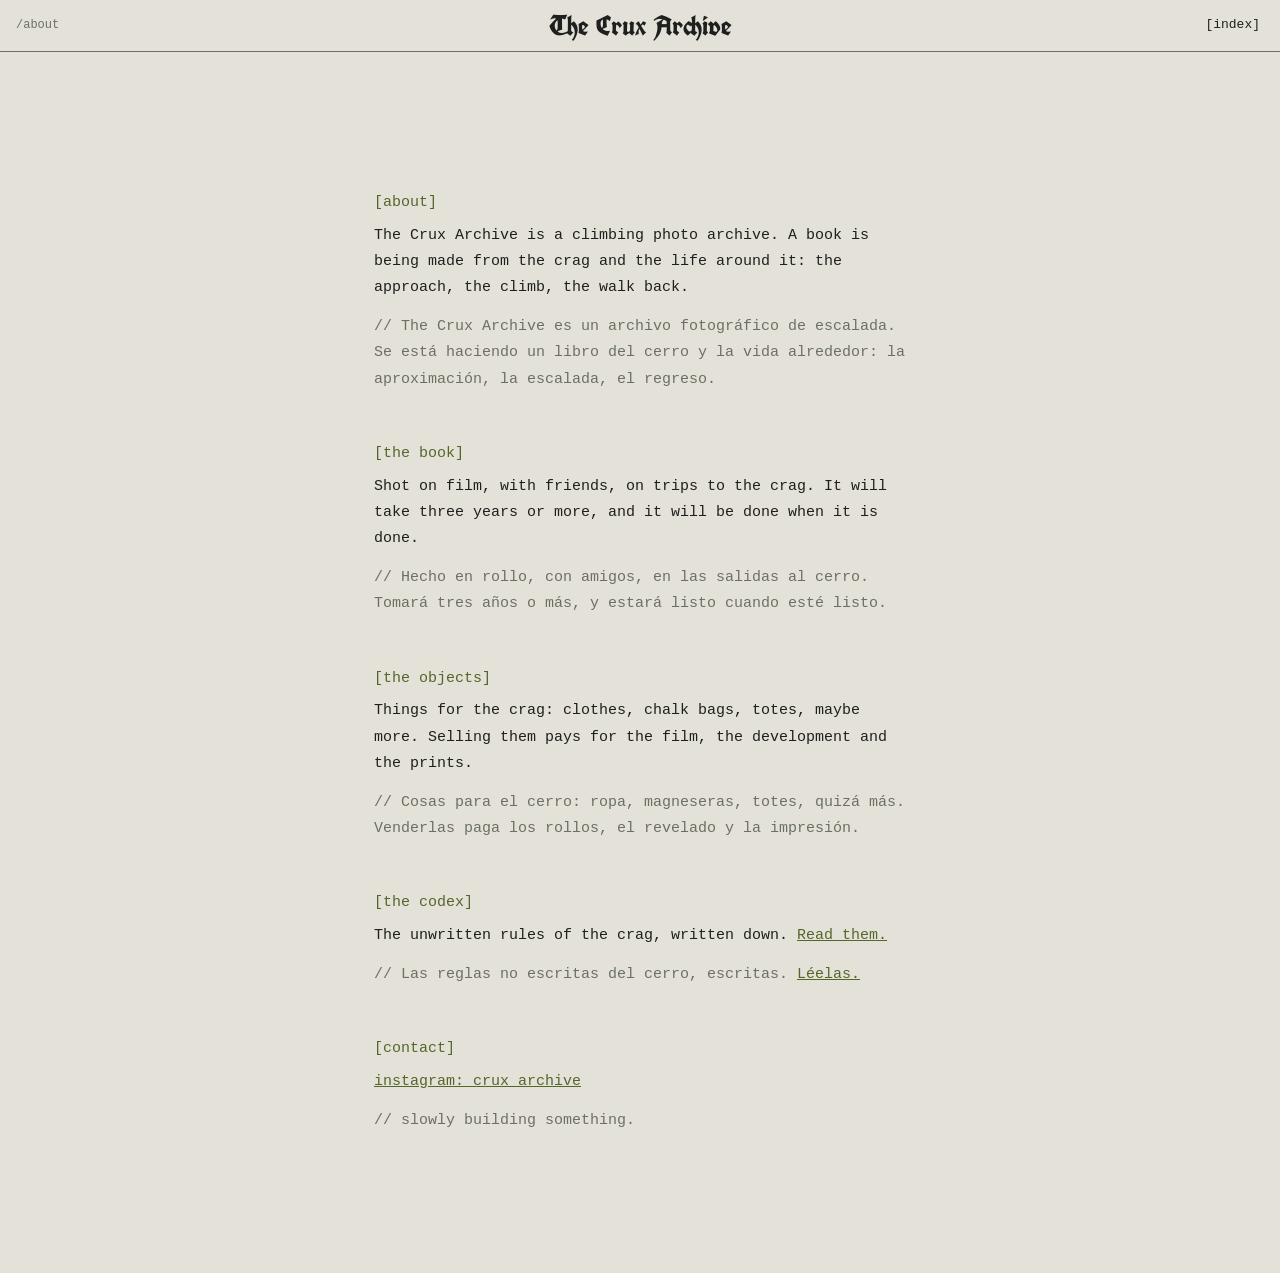
<file: about.html>
<!DOCTYPE html>
<html lang="en">
<head>
<meta charset="utf-8">
<meta name="viewport" content="width=device-width, initial-scale=1, viewport-fit=cover">
<title>About // The Crux Archive</title>
<link rel="icon" href="favicon.svg" type="image/svg+xml">
<link rel="icon" href="favicon.ico" sizes="48x48">
<link rel="apple-touch-icon" href="apple-touch-icon.png">
<link rel="stylesheet" href="https://fonts.googleapis.com/css2?family=UnifrakturCook:wght@700&display=swap">
<link rel="stylesheet" href="style.css">
</head>
<body>
<header class="hd">
  <span class="where">/about</span>
  <a class="logo" href="index.html">The Crux Archive</a>
  <button class="mb" id="mb" aria-expanded="false" aria-controls="panel">[index]</button>
  <nav class="panel" id="panel" aria-label="index">
    <ul>
      <li><a href="about.html" aria-current="page">[about]</a></li>
      <li><a href="shop.html">[shop]</a></li>
    </ul>
  </nav>
</header>

<main>
<h2>[about]</h2>
<p>The Crux Archive is a climbing photo archive. A book is being made from the crag and the life around it: the approach, the climb, the walk back.</p>
<p class="es">// The Crux Archive es un archivo fotográfico de escalada. Se está haciendo un libro del cerro y la vida alrededor: la aproximación, la escalada, el regreso.</p>

<h2>[the book]</h2>
<p>Shot on film, with friends, on trips to the crag. It will take three years or more, and it will be done when it is done.</p>
<p class="es">// Hecho en rollo, con amigos, en las salidas al cerro. Tomará tres años o más, y estará listo cuando esté listo.</p>

<h2>[the objects]</h2>
<p>Things for the crag: clothes, chalk bags, totes, maybe more. Selling them pays for the film, the development and the prints.</p>
<p class="es">// Cosas para el cerro: ropa, magneseras, totes, quizá más. Venderlas paga los rollos, el revelado y la impresión.</p>

<h2>[the codex]</h2>
<p>The unwritten rules of the crag, written down. <a href="index.html">Read them.</a></p>
<p class="es">// Las reglas no escritas del cerro, escritas. <a href="index.html">Léelas.</a></p>

<h2>[contact]</h2>
<p><a href="https://www.instagram.com/crux_archive/">instagram: crux_archive</a></p>
<p class="es">// slowly building something.</p>
</main>
<script src="menu.js"></script>
</body>
</html>
</file>
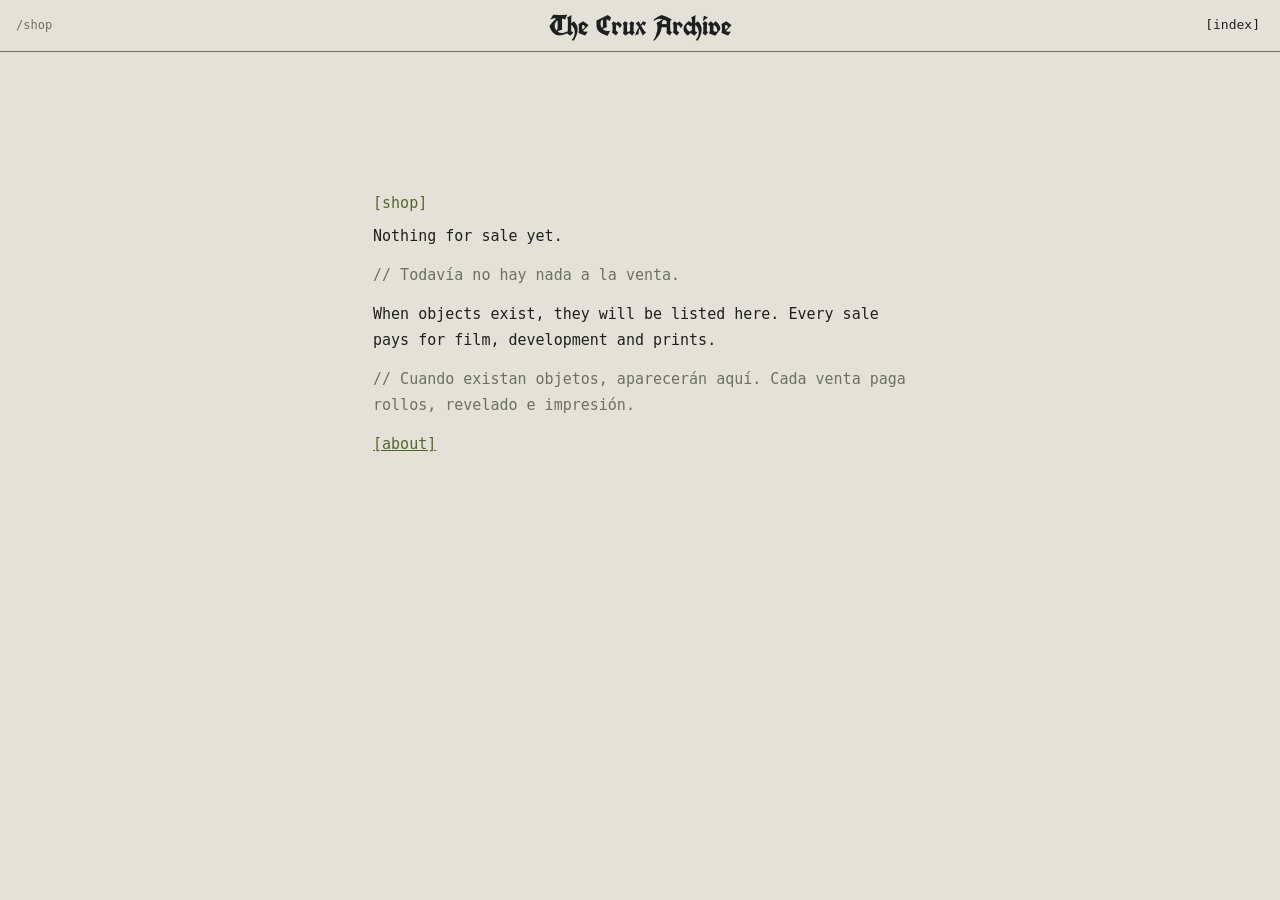
<file: shop.html>
<!DOCTYPE html>
<html lang="en">
<head>
<meta charset="utf-8">
<meta name="viewport" content="width=device-width, initial-scale=1, viewport-fit=cover">
<title>Shop // The Crux Archive</title>
<link rel="icon" href="favicon.svg" type="image/svg+xml">
<link rel="icon" href="favicon.ico" sizes="48x48">
<link rel="apple-touch-icon" href="apple-touch-icon.png">
<link rel="stylesheet" href="https://fonts.googleapis.com/css2?family=UnifrakturCook:wght@700&display=swap">
<link rel="stylesheet" href="style.css">
</head>
<body>
<header class="hd">
  <span class="where">/shop</span>
  <a class="logo" href="index.html">The Crux Archive</a>
  <button class="mb" id="mb" aria-expanded="false" aria-controls="panel">[index]</button>
  <nav class="panel" id="panel" aria-label="index">
    <ul>
      <li><a href="about.html">[about]</a></li>
      <li><a href="shop.html" aria-current="page">[shop]</a></li>
    </ul>
  </nav>
</header>

<main>
<h2>[shop]</h2>
<p>Nothing for sale yet.</p>
<p class="es">// Todavía no hay nada a la venta.</p>
<p>When objects exist, they will be listed here. Every sale pays for film, development and prints.</p>
<p class="es">// Cuando existan objetos, aparecerán aquí. Cada venta paga rollos, revelado e impresión.</p>
<p><a href="about.html">[about]</a></p>
</main>
<script src="menu.js"></script>
</body>
</html>
</file>
<file: style.css>
:root{
  --bg:#e4e2d8; --ink:#1d201e; --dim:#6c7064; --lichen:#55662b; --blood:#8c2f39;
  --blackletter:"UnifrakturCook","Old English Text MT","Luminari",Georgia,serif;
  --mono:ui-monospace,"SF Mono","Cascadia Mono",Menlo,Consolas,monospace;
}
@media (prefers-color-scheme: dark){
  :root:not([data-theme="light"]){--bg:#1b1d1b;--ink:#e4e2d8;--dim:#858a7b;--lichen:#a3b06c;--blood:#c9707a;}
}
:root[data-theme="dark"]{--bg:#1b1d1b;--ink:#e4e2d8;--dim:#858a7b;--lichen:#a3b06c;--blood:#c9707a;}
*,*::before,*::after{box-sizing:border-box}
html{scroll-padding-top:72px}
body{margin:0;background:var(--bg);color:var(--ink);font-family:var(--mono);font-size:15px;line-height:1.75}
a{color:var(--lichen)}
a:focus-visible,button:focus-visible{outline:2px solid var(--lichen);outline-offset:3px}

/* header */
.hd{position:sticky;top:0;z-index:4;background:var(--bg);border-bottom:1px solid var(--dim);display:grid;grid-template-columns:1fr auto 1fr;align-items:center;padding:env(safe-area-inset-top,0px) 16px 0;min-height:52px}
.where{color:var(--dim);font-size:12px}
.logo{font-family:var(--blackletter);font-size:clamp(22px,6vw,28px);line-height:1;color:var(--ink);text-decoration:none;white-space:nowrap}
.mb{justify-self:end;font:inherit;font-size:13px;color:var(--ink);background:none;border:0;min-height:44px;padding:0 4px;cursor:pointer}
.mb:hover{text-decoration:underline}
.panel{position:absolute;top:100%;right:0;min-width:220px;background:var(--bg);border:1px solid var(--dim);border-top:0;padding:8px 16px 12px;display:none}
.panel.open{display:block}
.panel ul{list-style:none;margin:0;padding:0}
.panel a{display:block;padding:8px 0;color:var(--lichen);text-decoration:none}
.panel a:hover{text-decoration:underline}
.panel a[aria-current="page"]{color:var(--blood)}
.panel a[aria-current="page"]::before{content:"> "}
@media (max-width:420px){.where{visibility:hidden}}
@media (max-width:600px){.panel{left:0;border-left:0;border-right:0}}

/* page */
main{max-width:64ch;margin:0 auto;padding:10vh 22px calc(14vh + env(safe-area-inset-bottom,0px))}
h1{font-family:var(--blackletter);font-weight:700;font-size:clamp(46px,13vw,92px);line-height:1;margin:.15em 0 .1em;letter-spacing:.01em}
h2{font:inherit;color:var(--lichen);margin:3rem 0 .4rem}
p{margin:0 0 .8rem}
.sub{color:var(--lichen);margin:0 0 3.5rem;font-size:1.05em}
pre{margin:0;font:inherit;white-space:pre-wrap;overflow-wrap:anywhere}
.c{color:var(--dim)} .k{color:var(--lichen)} .b{color:var(--blood)} .s{color:var(--ink)}
.art{display:block;margin-top:2.4rem}
.art .s{display:block;padding-left:2ch}
.art .es{display:block;padding-left:2ch;margin-top:.5rem;color:var(--dim)}
.es{color:var(--dim)}
footer{margin-top:4rem;color:var(--dim)}

/* home intro (typewriter) */
html.js main{opacity:0}
html.js.on main{opacity:1;transition:opacity .6s}
#intro,#skip{display:none}
html.js #intro{position:fixed;inset:0;z-index:5;background:var(--bg);display:flex;align-items:center;padding:0 22px;transition:opacity .6s}
html.js #intro.out{opacity:0;pointer-events:none}
#intro .in{width:100%;max-width:64ch;margin:0 auto;font-size:clamp(20px,5.4vw,30px);color:var(--lichen)}
html.js #skip{display:block;position:fixed;z-index:6;right:16px;bottom:calc(12px + env(safe-area-inset-bottom,0px));font-size:12px;color:var(--dim)}
.cur{display:inline-block;width:.6ch;height:1.15em;vertical-align:text-bottom;background:var(--lichen);margin-left:2px;animation:bl 1s steps(1) infinite}
@keyframes bl{50%{opacity:0}}
@media (prefers-reduced-motion:reduce){.cur{animation:none}}
</file>
